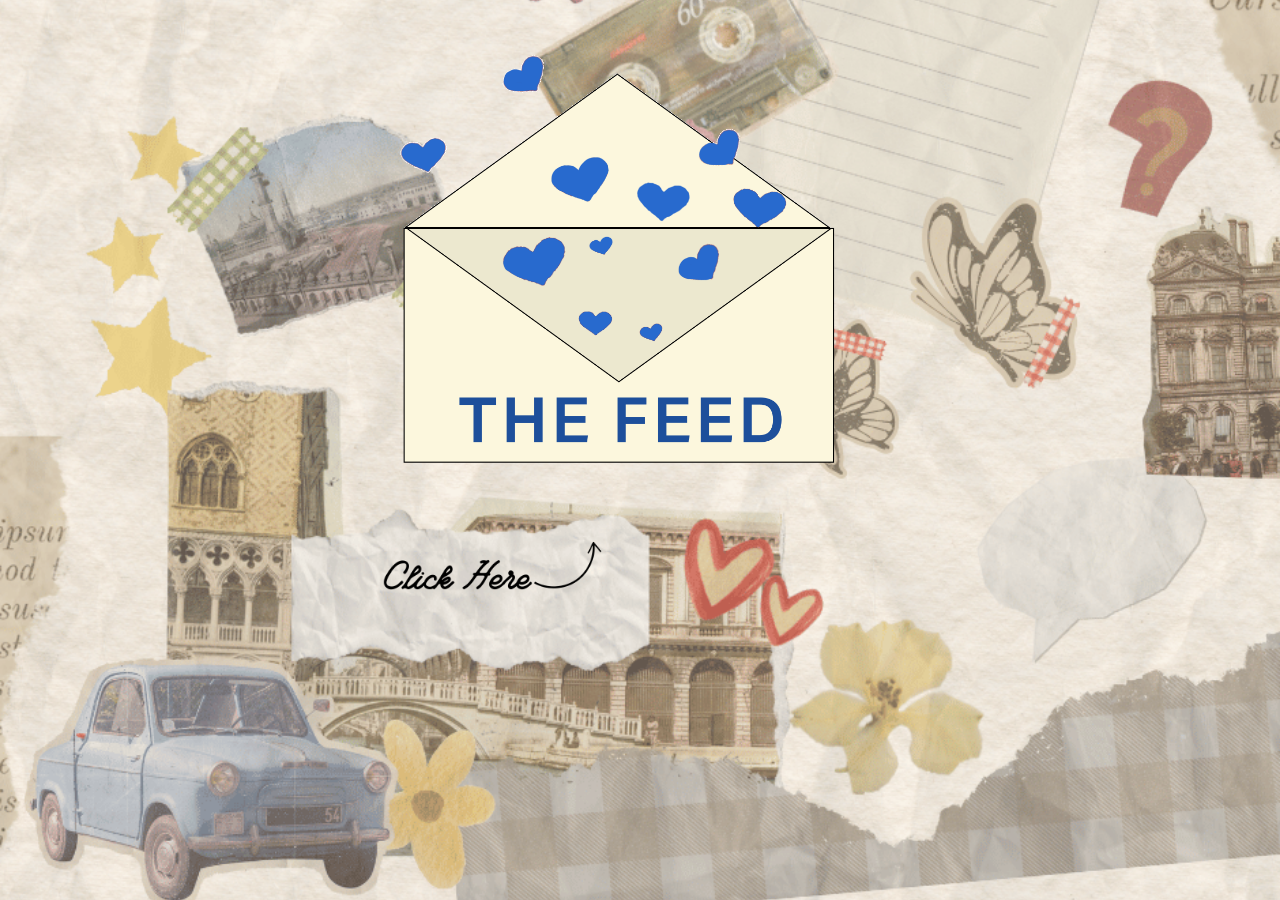
<file: index.html>
<!doctype html>

<html lang="en">

<head>
    
    <meta charset="UTF-8">
    
    <title>HOME PAGE</title>
</head>


        <link rel="stylesheet" href="css/index.css">

<body>

    <header>
   
        <center>
            <a href="thefeed/thefeed.html"> 
             <img src="img/the_feed.gif"> 
            </a>
            <div>
                <img src="img/click_here.png" class="click_here">
            </div>
        </center>
       
    </header>



<body>

</body>
</div>               
</html>
</file>
<file: css/index.css>
body {
    background-color: rgb(242, 239, 229);
    background-image: url(../img/htmlbackground.png);
    background-size: cover; 
    background-position: center center; 
    background-attachment: fixed;
    padding: 10px 50px 50px 50px;
    margin: 0;
}



header {
    margin: 0; 
    font-size: 80px;
    padding-bottom: 50px;
    align-items: center;
}
img {
  width: 500px; 
  height: auto; 
  margin-right: 50px; 
  padding: 0px 0px 50px 0px;
  
}

.click_here {
  width: 20%;
  height: auto;
  margin-left: -20%;
  margin-top: -5%;
}
</file>
